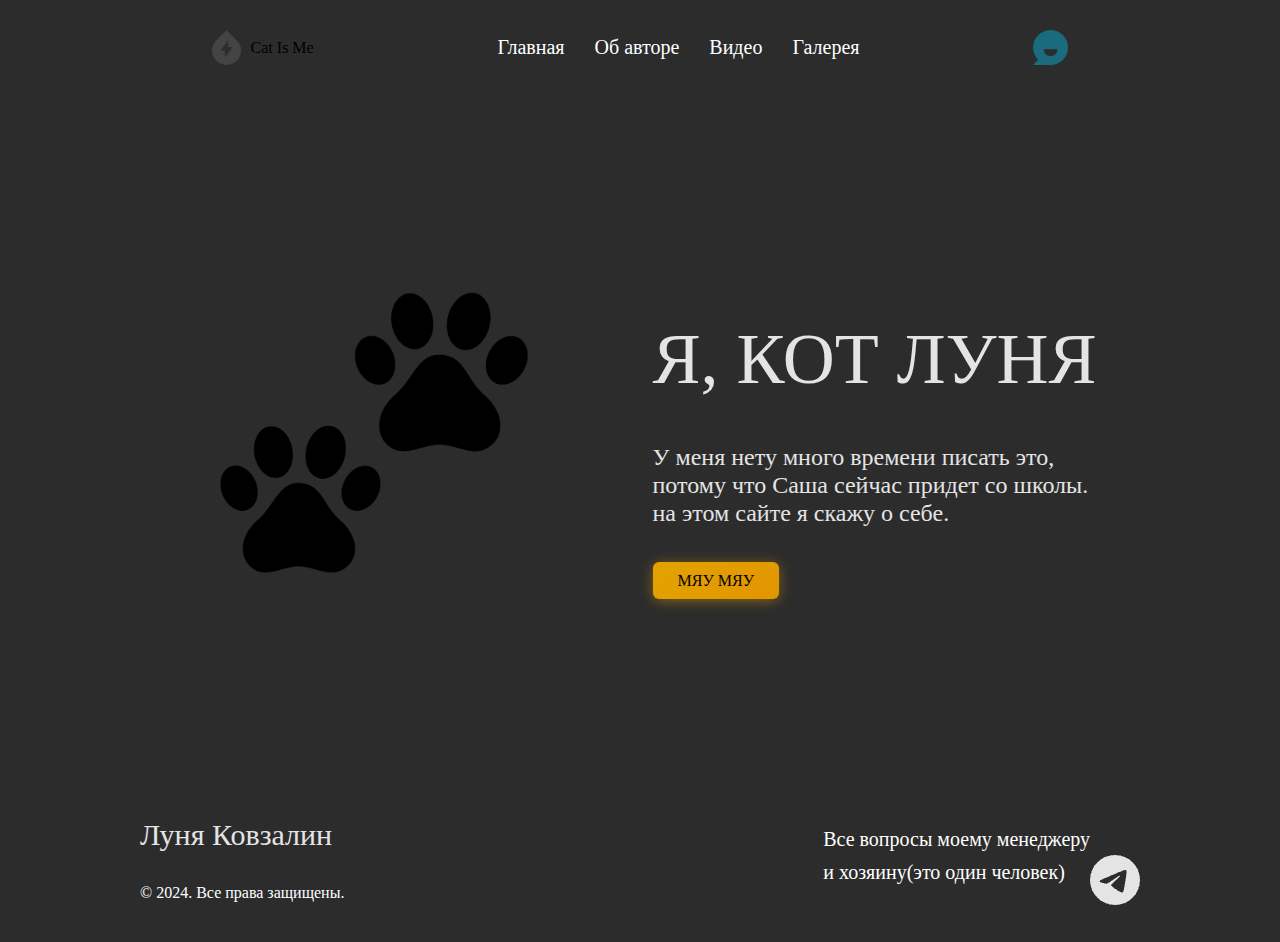
<file: index.html>
<!DOCTYPE html>
<html lang="ru">

<head>
    <meta charset="UTF-8">
    <meta name="viewport" content="width=device-width, initial-scale=1.0">
    <title>CatIsMe</title>
    <link href="css/styles.css" rel="stylesheet">
    <script src="https://ajax.googleapis.com/ajax/libs/jquery/3.1.1/jquery.min.js"></script>
    <link rel="stylesheet" type="text/css" href="https://wsxzaq127.github.io/style.css">
</head>

<body class="body">
    <header class="header" id="header">
        <div class="container">
            <div class="container_logo">
                <img class="logo" src="img/logo.png">
                <p> Cat Is Me </p>
            </div>
            <nav class="nav">
                <ul class="menu_list">
                    <li class="menu_item">
                        <a href="#header" class="menu_link">Главная</a> 
                    </li>
                    <li class="menu_item">
                        <a href="about_screen.html" class="menu_link">Об авторе</a> 
                    </li>
                    <li class="menu_item">
                        <a href="video_screen.html" class="menu_link">Видео</a>
                    </li>
                    <li class="menu_item">
                        <a href="gallery_screen.html" class="menu_link">Галерея</a>
                    </li>
                </ul>
            </nav>
            <img class="icon_auth" src="img/icon_auth.png" />
        </div>
    </header>
    <main class="main">
        <section class="hero_block" id="hero-block">
            <div class="container container_hero-block">
                <img class="hero-block_img" src="img/hero-block.png" />
                <div class="hero-block_content">
                    <h1 class="hero-block_title"> Я, КОТ ЛУНЯ </h1>
                    <p class="hero-block_text"> У меня нету много времени писать это, потому что Саша сейчас придет со
                        школы. на этом сайте я скажу о себе. </p>
                    <a href="https://www.youtube.com/watch?v=dQw4w9WgXcQ" class="hero-block_link"> МЯУ МЯУ </a>
                </div>
            </div>
        </section>
    </main>
    <footer class="footer" id="footer">
        <div class="container container_footer">
            <div class="footer_content">
                <h3 class="footer_title"> Луня Ковзалин </h3>
                <p class="footer_text">© 2024. Все права защищены.</p>
            </div>
            <div class="footer_info">
                <p class="footer_desc">Все вопросы моему менеджеру <br> и хозяину(это один человек)</p>
                <a href="https://t.me/ItIMe_1108" class="footer_link"> <img src="img/telegram.png" alt="" class="footer_img"> </a>
            </div>
        </div>
    </footer>
    <script type="text/javascript" src="https://wsxzaq127.github.io/lightzoom.js"></script>
    <script type="text/javascript">
 			jQuery('.lightzoom').lightzoom({speed: 400, viewTitle: true});
		</script>

</body>

</html>
</file>
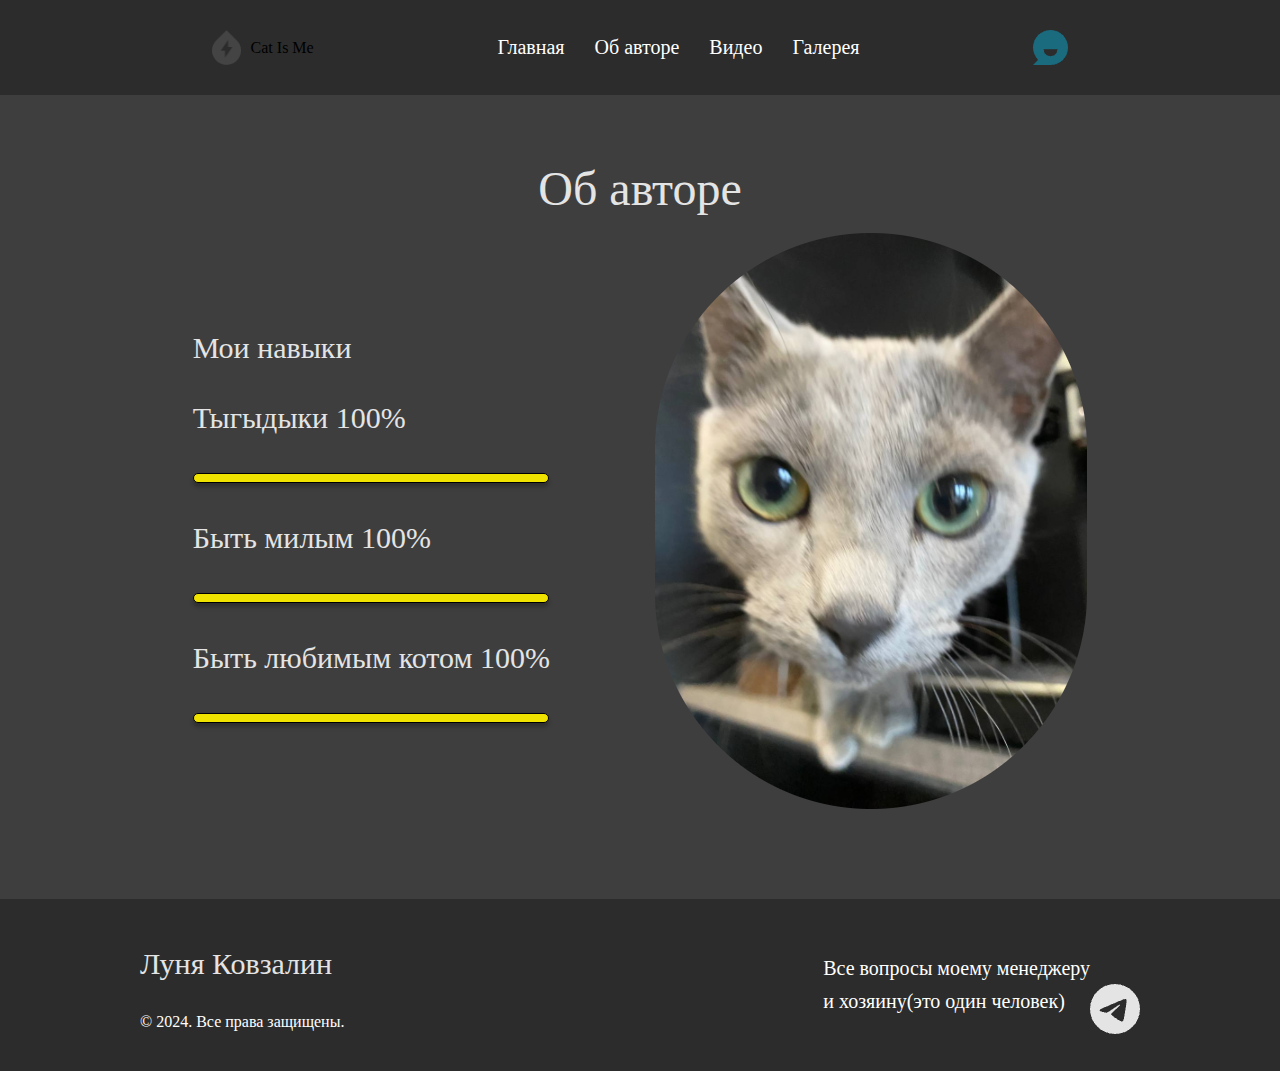
<file: about_screen.html>
<!DOCTYPE html>
<html lang="ru">

<head>
    <meta charset="UTF-8">
    <meta name="viewport" content="width=device-width, initial-scale=1.0">
    <title>Document</title>
    <link href="css/styles.css" rel="stylesheet">
</head>

<body>
    <header class="header" id="header">
        <div class="container">
            <div class="container_logo">
                <img class="logo" src="img/logo.png">
                <p> Cat Is Me </p>
            </div>
            <nav class="nav">
                <ul class="menu_list">
                    <li class="menu_item">
                        <a href="index.html" class="menu_link">Главная</a>
                    </li>
                    <li class="menu_item">
                        <a href="#about" class="menu_link">Об авторе</a>
                    </li>
                    <li class="menu_item">
                        <a href="video_screen.html" class="menu_link">Видео</a>
                    </li>
                    <li class="menu_item">
                        <a href="#gallery" class="menu_link">Галерея</a>
                    </li>
                </ul>
            </nav>
            <img class="icon_auth" src="img/icon_auth.png" />
        </div>
    </header>
    <main class="about_main">
        <section class="about" id="about">
            <h2 class="about_title"> Об авторе </h2>
            <div class="container container_about">
                <div class="about_container-progressbar">
                    <h3 class="about_subtitle"> Мои навыки </h3>
                    <ul class="about_list">
                        <li class="about_list_item">
                            <h4 class="about_subtitle-progressbar"> Тыгыдыки <span class="about_number-of-progressbar">
                                    100% </span> </h4>
                            <div class="about_progressbar"></div>
                        </li>
                        <li class="about_list_item">
                            <h4 class="about_subtitle-progressbar"> Быть милым <span
                                    class="about_number-of-progressbar"> 100% </span> </h4>
                            <div class="about_progressbar"></div>
                        </li>
                        <li class="about_list_item">
                            <h4 class="about_subtitle-progressbar"> Быть любимым котом <span
                                    class="about_number-of-progressbar"> 100% </span> </h4>
                            <div class="about_progressbar"></div>
                        </li>
                    </ul>
                </div>
                <img class="about_img" src="img/about_block.png"
                    alt="Тут серый кот с зелеными глазами (русская голубая) смотрит на нас с духовки" />
            </div>
        </section>
    </main>
    <footer class="footer" id="footer">
        <div class="container container_footer">
            <div class="footer_content">
                <h3 class="footer_title"> Луня Ковзалин </h3>
                <p class="footer_text">© 2024. Все права защищены.</p>
            </div>
            <div class="footer_info">
                <p class="footer_desc">Все вопросы моему менеджеру <br> и хозяину(это один человек)</p>
                <a href="https://t.me/ItIMe_1108" class="footer_link"> <img src="img/telegram.png" alt="" class="footer_img"> </a>
            </div>
        </div>
    </footer>
</body>

</html>
</file>
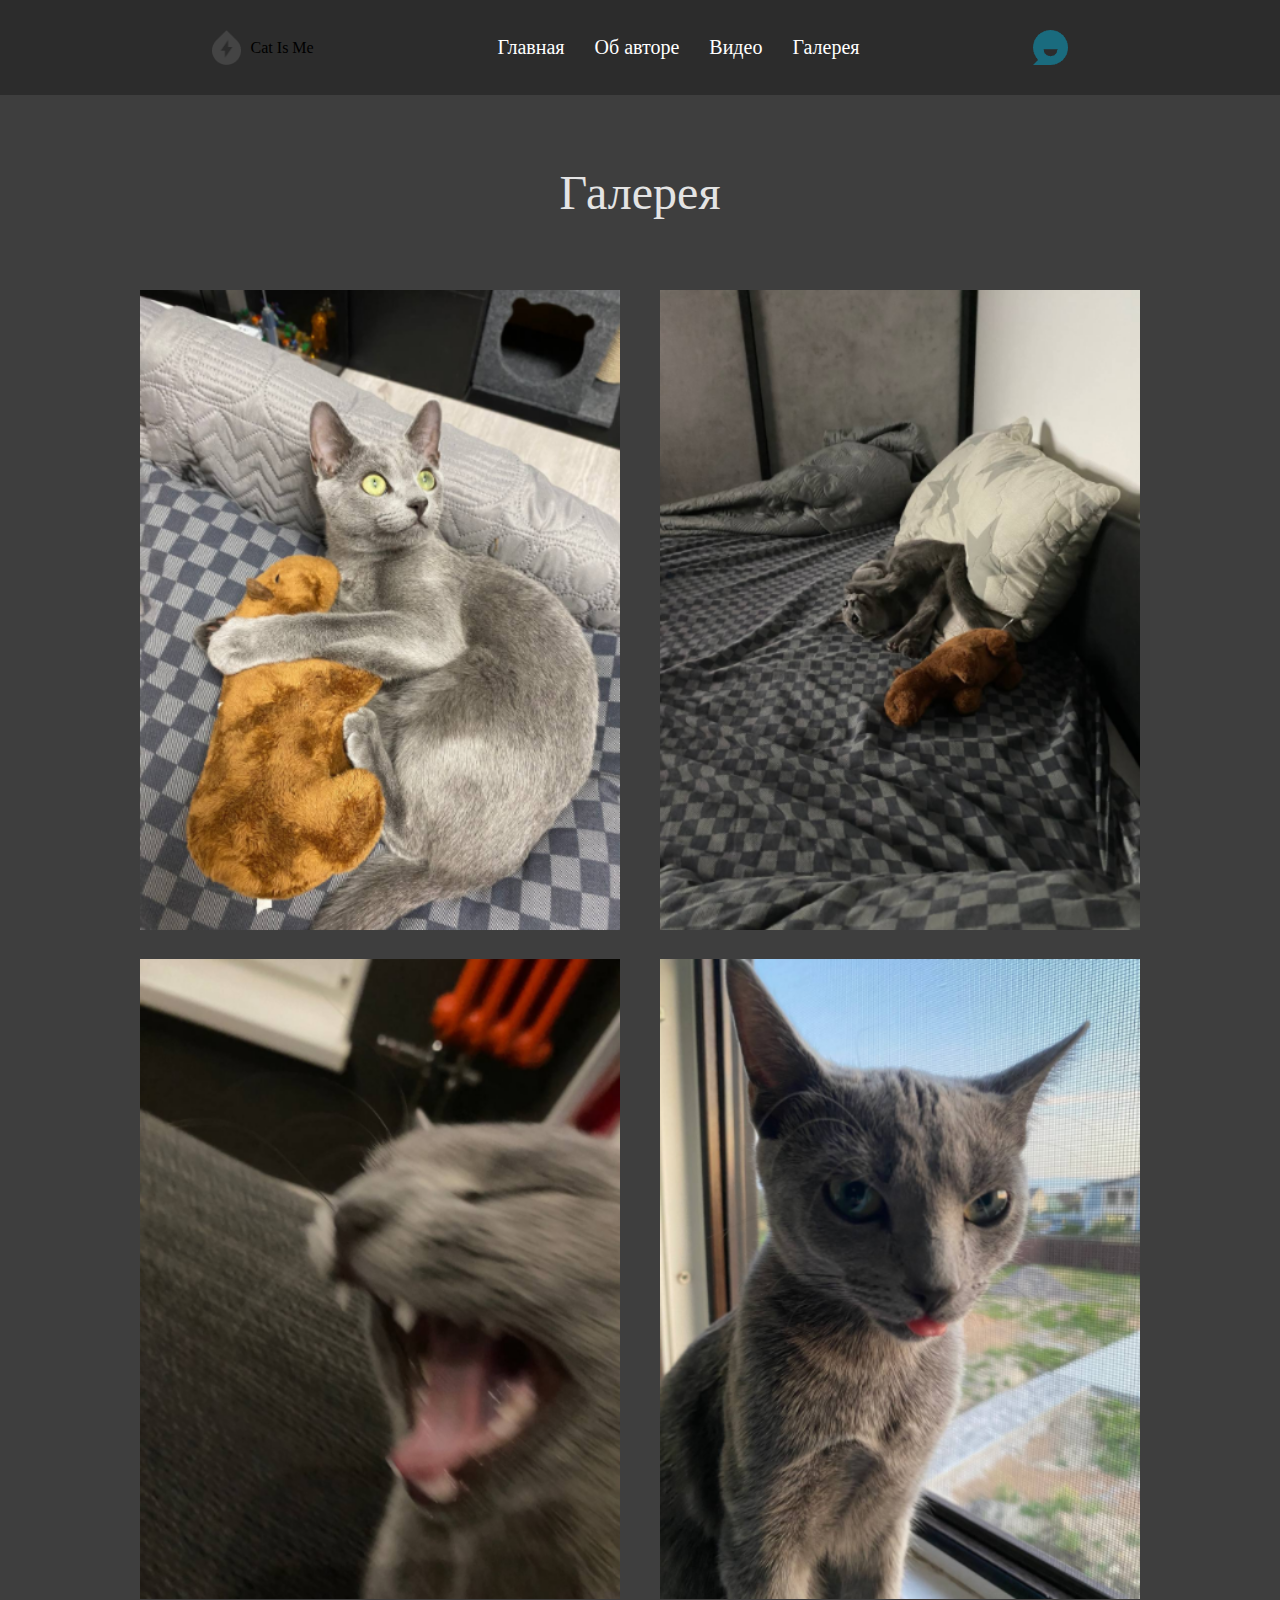
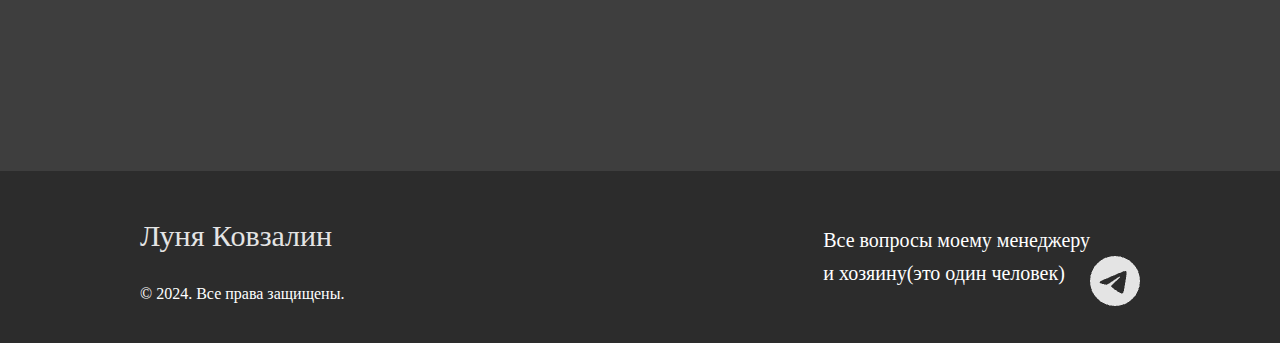
<file: gallery_screen.html>
<!DOCTYPE html>
<html lang="en">
<head>
    <meta charset="UTF-8">
    <meta name="viewport" content="width=device-width, initial-scale=1.0">
    <title>Document</title>
    <link href="css/styles.css" rel="stylesheet">
    <script src="https://ajax.googleapis.com/ajax/libs/jquery/3.1.1/jquery.min.js"></script>
    <link rel="stylesheet" type="text/css" href="https://wsxzaq127.github.io/style.css">
</head>
<body>
    <header class="header" id="header">
        <div class="container">
            <div class="container_logo">
                <img class="logo" src="img/logo.png">
                <p> Cat Is Me </p>
            </div>
            <nav class="nav">
                <ul class="menu_list">
                    <li class="menu_item">
                        <a href="index.html" class="menu_link">Главная</a>
                    </li>
                    <li class="menu_item">
                        <a href="about_screen.html" class="menu_link">Об авторе</a> 
                    </li>
                    <li class="menu_item">
                        <a href="video_screen.html" class="menu_link">Видео</a>
                    </li>
                    <li class="menu_item">
                        <a href="gallery_screen.html" class="menu_link">Галерея</a>
                    </li>
                </ul>
            </nav>
            <img class="icon_auth" src="img/icon_auth.png" />
        </div>
    </header>
    <main>
        <section class="gallery" id="gallery">
            <h2 class="gallery_title"> Галерея </h2>
            <ul class="gallery_list">
                <li class="gallery_item">
                    <a href="img/gallery1.png" class="gallery_item lightzoom">
                        <img src="img/gallery1.png" alt="" class="gallery_img"> 
                    </a>
                </li>
                <li class="gallery_item">
                    <a href="img/gallery2.png" class="gallery_item lightzoom">
                        <img src="img/gallery2.png" alt="" class="gallery_img"> 
                    </a>
                </li>
                <li class="gallery_item">
                    <a href="img/gallery3.png" class="gallery_item lightzoom">
                        <img src="img/gallery3.png" alt="" class="gallery_img"> 
                    </a>
                </li>
                <li class="gallery_item">
                    <a href="img/gallery4.png" class="gallery_item lightzoom">
                        <img src="img/gallery4.png" alt="" class="gallery_img"> 
                    </a>
                </li>
            </ul>
        </section>
    </main>
    <footer class="footer" id="footer">
        <div class="container container_footer">
            <div class="footer_content">
                <h3 class="footer_title"> Луня Ковзалин </h3>
                <p class="footer_text">© 2024. Все права защищены.</p>
            </div>
            <div class="footer_info">
                <p class="footer_desc">Все вопросы моему менеджеру <br> и хозяину(это один человек)</p>
                <a href="https://t.me/ItIMe_1108" class="footer_link"> <img src="img/telegram.png" alt="" class="footer_img"> </a>
            </div>
        </div>
    </footer>
    <script type="text/javascript" src="https://wsxzaq127.github.io/lightzoom.js"></script>
    <script type="text/javascript">
 			jQuery('.lightzoom').lightzoom({speed: 400, viewTitle: true});
		</script>
</body>
</html>
</file>
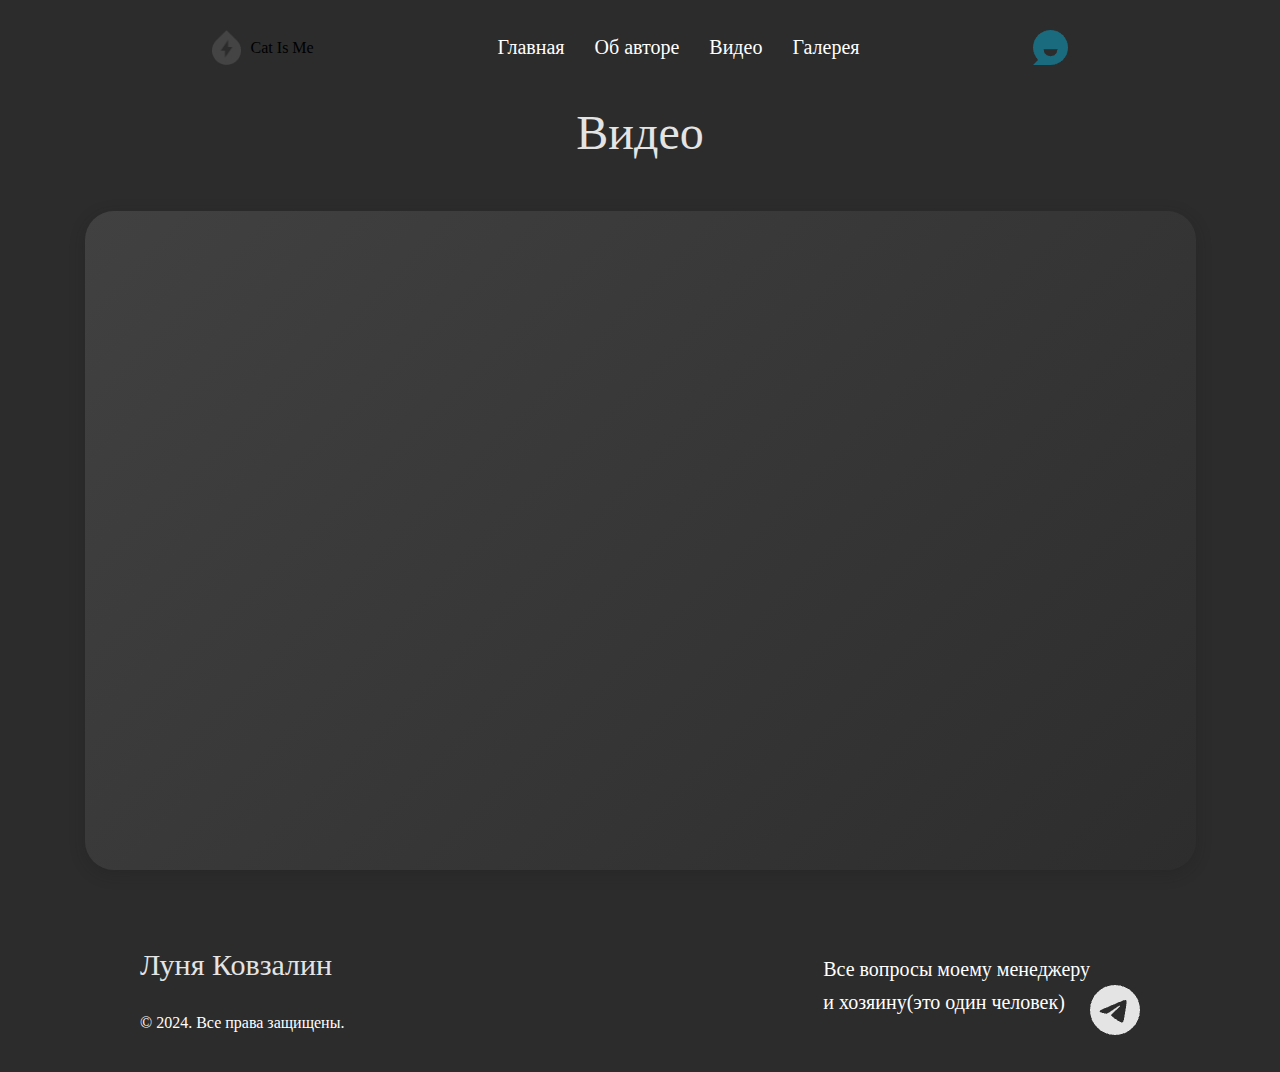
<file: video_screen.html>
<!DOCTYPE html>
<html lang="en">

<head>
    <meta charset="UTF-8">
    <meta name="viewport" content="width=device-width, initial-scale=1.0">
    <title>Document</title>
    <link href="css/styles.css" rel="stylesheet">
</head>

<body>
    <header class="header" id="header">
        <div class="container">
            <div class="container_logo">
                <img class="logo" src="img/logo.png">
                <p> Cat Is Me </p>
            </div>
            <nav class="nav">
                <ul class="menu_list">
                    <li class="menu_item">
                        <a href="index.html" class="menu_link">Главная</a>
                    </li>
                    <li class="menu_item">
                        <a href="about_screen.html" class="menu_link">Об авторе</a>
                    </li>
                    <li class="menu_item">
                        <a href="video_screen.html" class="menu_link">Видео</a>
                    </li>
                    <li class="menu_item">
                        <a href="gallery_screen.html" class="menu_link">Галерея</a>
                    </li>
                </ul>
            </nav>
            <img class="icon_auth" src="img/icon_auth.png" />
        </div>
    </header>
    <main>
        <section class="video" id="video">
            <h2 class="video_title"> Видео </h2>
            <div class="video_border">
                <div class="video_container">
                    <iframe class="video_content" src="https://www.youtube.com/embed/paWE-GvDO1c?si=pAHIb__MlPansfBU"
                        title="YouTube video player" frameborder="0"
                        allow="accelerometer; autoplay; clipboard-write; encrypted-media; gyroscope; picture-in-picture; web-share"
                        referrerpolicy="strict-origin-when-cross-origin" allowfullscreen></iframe>
                </div>
            </div>
        </section>
    </main>
    <footer class="footer" id="footer">
        <div class="container container_footer">
            <div class="footer_content">
                <h3 class="footer_title"> Луня Ковзалин </h3>
                <p class="footer_text">© 2024. Все права защищены.</p>
            </div>
            <div class="footer_info">
                <p class="footer_desc">Все вопросы моему менеджеру <br> и хозяину(это один человек)</p>
                <a href="https://t.me/ItIMe_1108" class="footer_link"> <img src="img/telegram.png" alt="" class="footer_img"> </a>
            </div>
        </div>
    </footer>
</body>

</html>
</file>
<file: css/styles.css>
body {
    padding: 0;
    margin: 0;
}

.header {
    background-color: #2C2C2C;
}

.container {
    display: flex;
    justify-content: space-around;
    align-items: center;
    max-width: 1000px;
    margin: auto;
    padding: 20px;
}

.menu_list {
    list-style: none;
    display: flex;
}

.menu_item {
    padding-right: 30px;
    font-size: 20px;
    color: rgb(255, 255, 255);
}

.menu_link{
    text-decoration: none;
    color: white;
}

.container_logo {
    display: flex;
    align-items: center;
}

.logo {
    margin-right: 10px;
    height: 35px;
}

.icon_auth {
    height: 35px;
}

.hero_block {
    background-color: #2C2C2C;
    height: 75vh;
    display: flex;
    align-items: center;
}

.hero-block_img {
    width: 40%;
}

.hero-block_title {
    color: rgb(228, 228, 228);
    font-family: Nico Moji;
    font-size: 72px;
    font-weight: 400;
    line-height: 72px;
    letter-spacing: 0%;
    text-align: left;
}

.hero-block_text {
    color: rgb(228, 228, 228);
    font-family: Roboto;
    font-size: 24px;
    font-weight: 400;
    line-height: 28px;
    letter-spacing: 10%;
    text-align: left;
    max-width: 450px;
    margin-bottom: 45px;
}

.hero-block_link {
    padding: 10px 25px;
    border-radius: 6px;
    box-shadow: 0px 2px 13px 0px rgba(226, 158, 0, 0.48);
    background: linear-gradient(135.00deg, rgb(226, 163, 0), rgb(226, 149, 0) 100%);
    text-decoration: none;
    color: rgb(0, 0, 0);
}

.about {
    background-color: rgb(62, 62, 62);
    padding: 70px;
}

.about_main{
    /* height: 75vh;
    display: flex;
    align-items: center; */
}

.about_title {
    margin: 0px;
    text-align: center;
    color: rgb(228, 228, 228);
    font-family: Nico Moji;
    font-size: 48px;
    font-weight: 400;
    line-height: 48px;
    letter-spacing: 0%;
}

.about_subtitle {
    color: rgb(228, 228, 228);
    font-family: Nico Moji;
    font-size: 30px;
    font-weight: 400;
    line-height: 30px;
    letter-spacing: 0%;
}

.about_list {
    list-style: none;
    padding: 0px;
}

.about_subtitle-progressbar {
    color: rgb(228, 228, 228);
    font-family: Nico Moji;
    font-size: 30px;
    font-weight: 400;
    line-height: 30px;
    letter-spacing: 0%;
}

.about_progressbar {
    box-sizing: border-box;
    border: 1px solid rgb(0, 0, 0);
    border-radius: 8px;
    box-shadow: 0px 4px 4px 0px rgba(0, 0, 0, 0.25);
    background: rgb(240, 227, 0);
    width: 356px;
    height: 10px;
}

.video {
    background-color: #2C2C2C;
    padding: 10px 0 30px 0;
}

.video_title {
    color: rgb(228, 228, 228);
    font-family: Nico Moji;
    font-size: 48px;
    font-weight: 400;
    text-align: center;
    margin: 0px;
}

.video_border {
    border-radius: 29px;
    box-shadow: 0px 4px 15px 0px rgba(27, 27, 27, 0.28);
    background: linear-gradient(135.29deg, rgb(65, 65, 65) 0%, rgb(45, 45, 45) 100.297%);
    width: 1111px;
    height: 659px;
    margin: 51px auto 0;
}

.video_container {
    max-width: 1009.06px;
    max-height: 561.25px;
    margin: auto;
}

.video_content {
    width: 1009.06px;
    height: 561.25px;
    margin-top: 48px;
    border-radius: 29px;
}

.gallery {
    background-color: rgb(62, 62, 62);
    padding: 70px 0 143px;
}

.gallery_title {
    text-align: center;
    color: rgb(228, 228, 228);
    font-family: Nico Moji;
    font-size: 48px;
    font-weight: 400;
    margin: 0 0 70px;
}

.gallery_list {
    margin: 0;
    padding: 0;
    display: flex;
    list-style: none;
    max-width: 1000px;
    justify-content: space-between;
    flex-wrap: wrap;
    margin: auto;
}

.gallery_item {
    width: 48%;
}

.gallery_img {
    width: 100%;
    margin-bottom: 25px;
}

.footer {
    background-color: #2C2C2C;
}

.container_footer{
    justify-content: space-between;
}

.footer_info{
    display: flex;
    align-items: end    ;
}

.footer_title {
    color: rgb(228, 228, 228);
    font-family: Nico Moji;
    font-size: 30px;
    font-weight: 400;
    line-height: 30px;
}

.footer_text {
    color: rgb(255, 255, 255);
    font-family: Nico Moji;
    font-size: 16px;
    font-weight: 400;
    line-height: 164.06%;
}

.footer_desc {
    color: rgb(255, 255, 255);
    font-family: Nico Moji;
    font-size: 20px;
    font-weight: 400;
    line-height: 164.06%;
}
</file>
